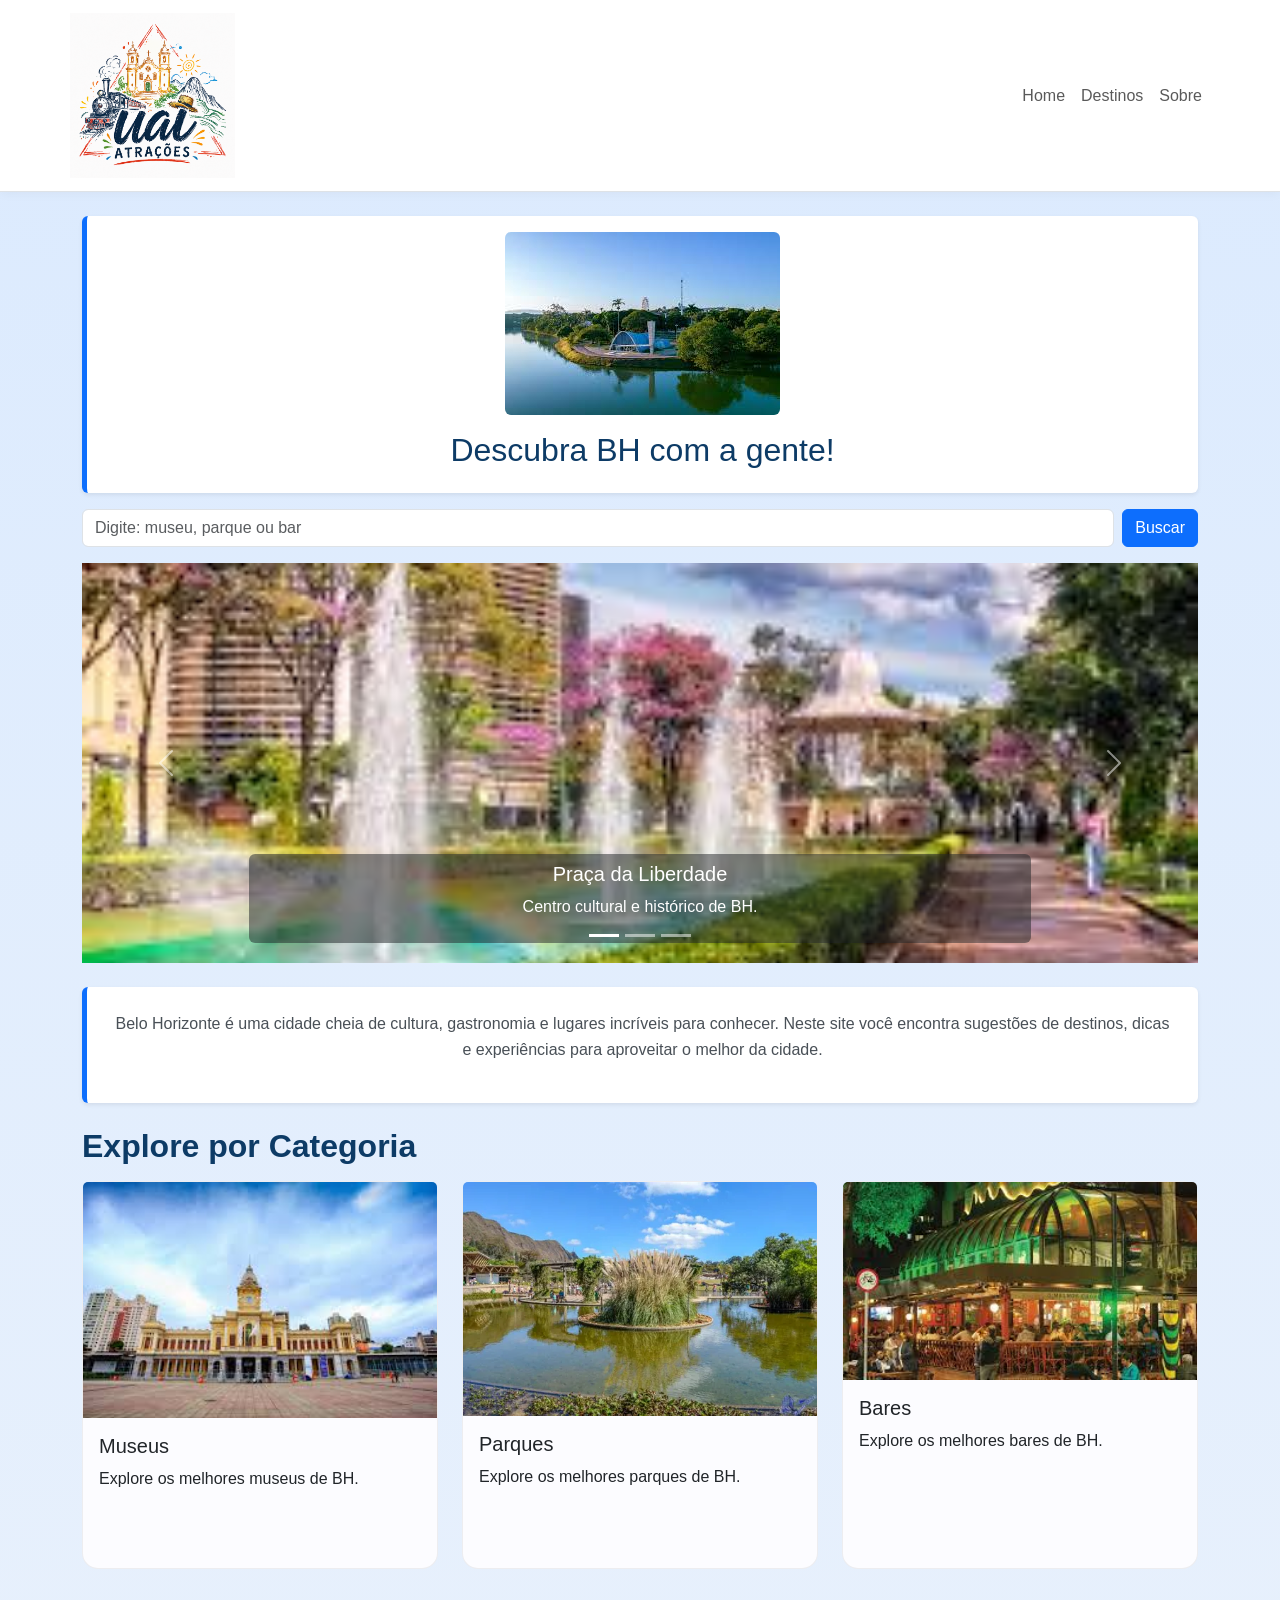
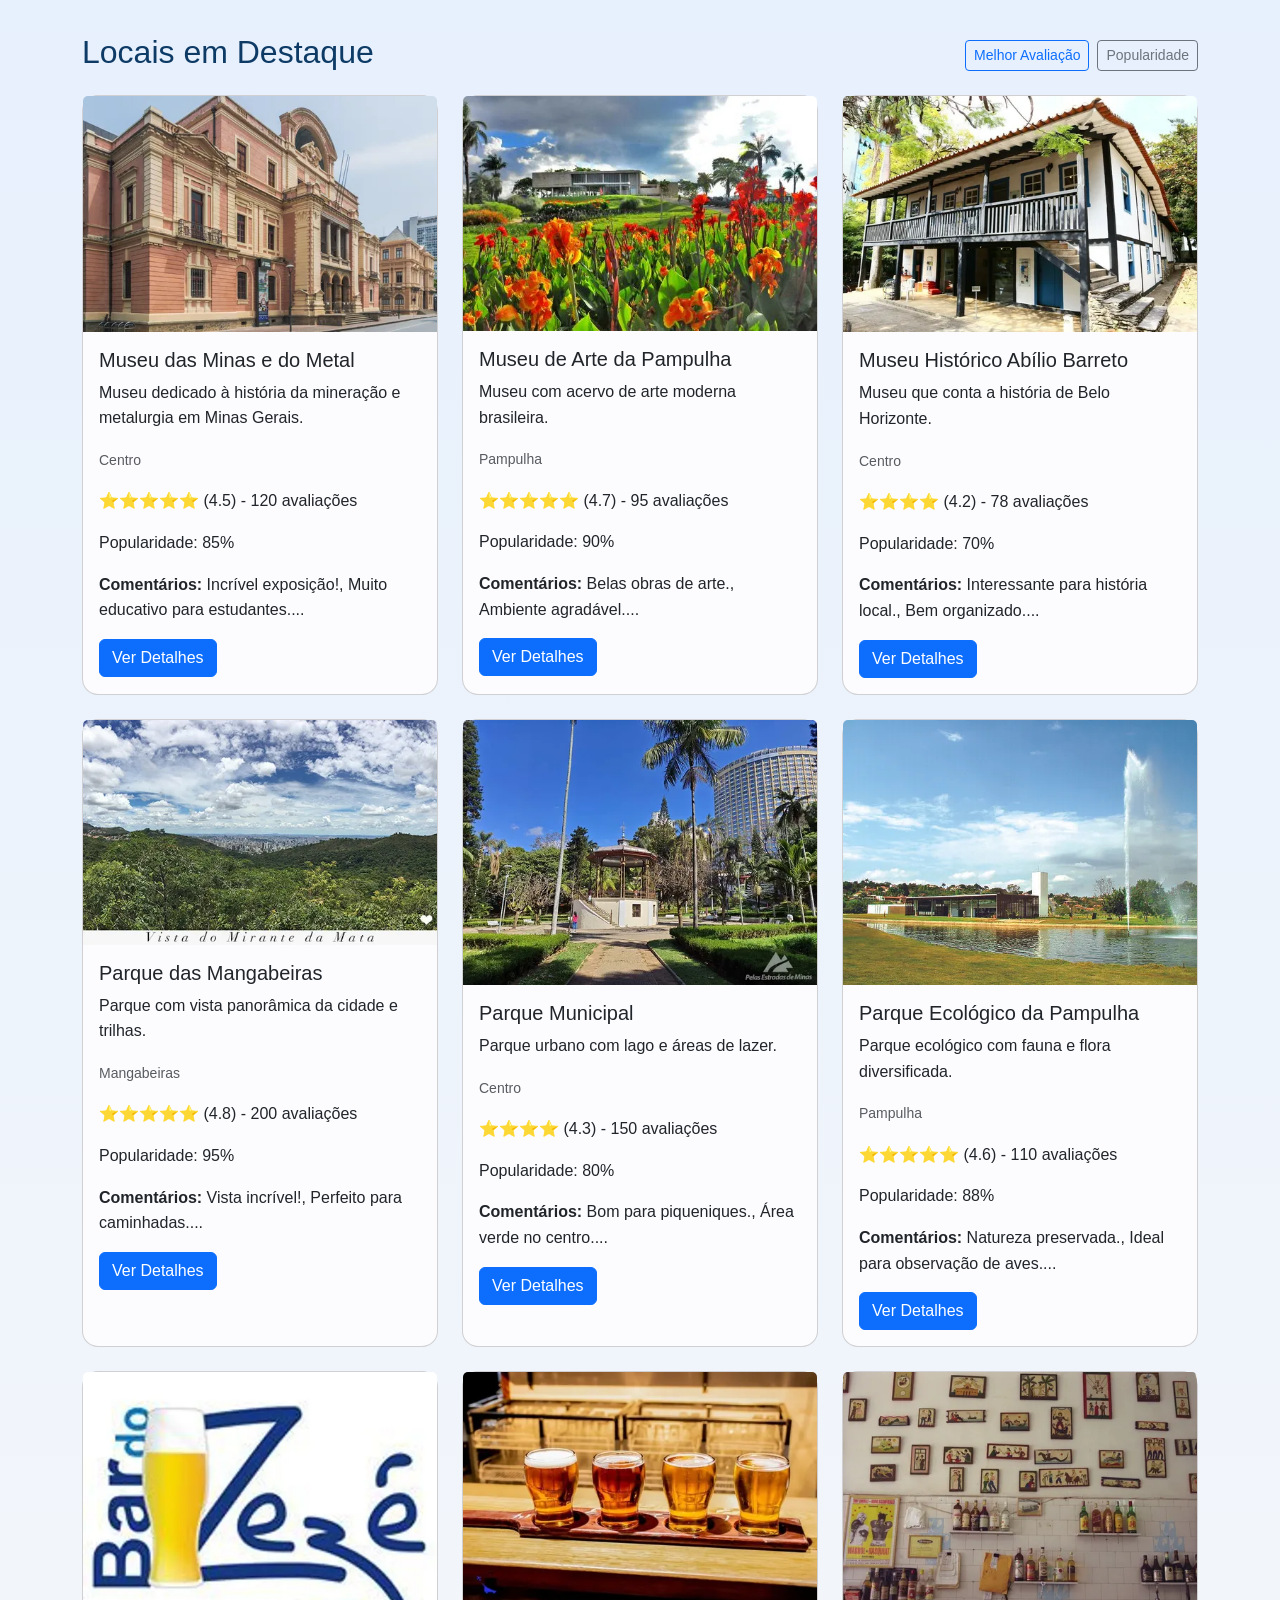
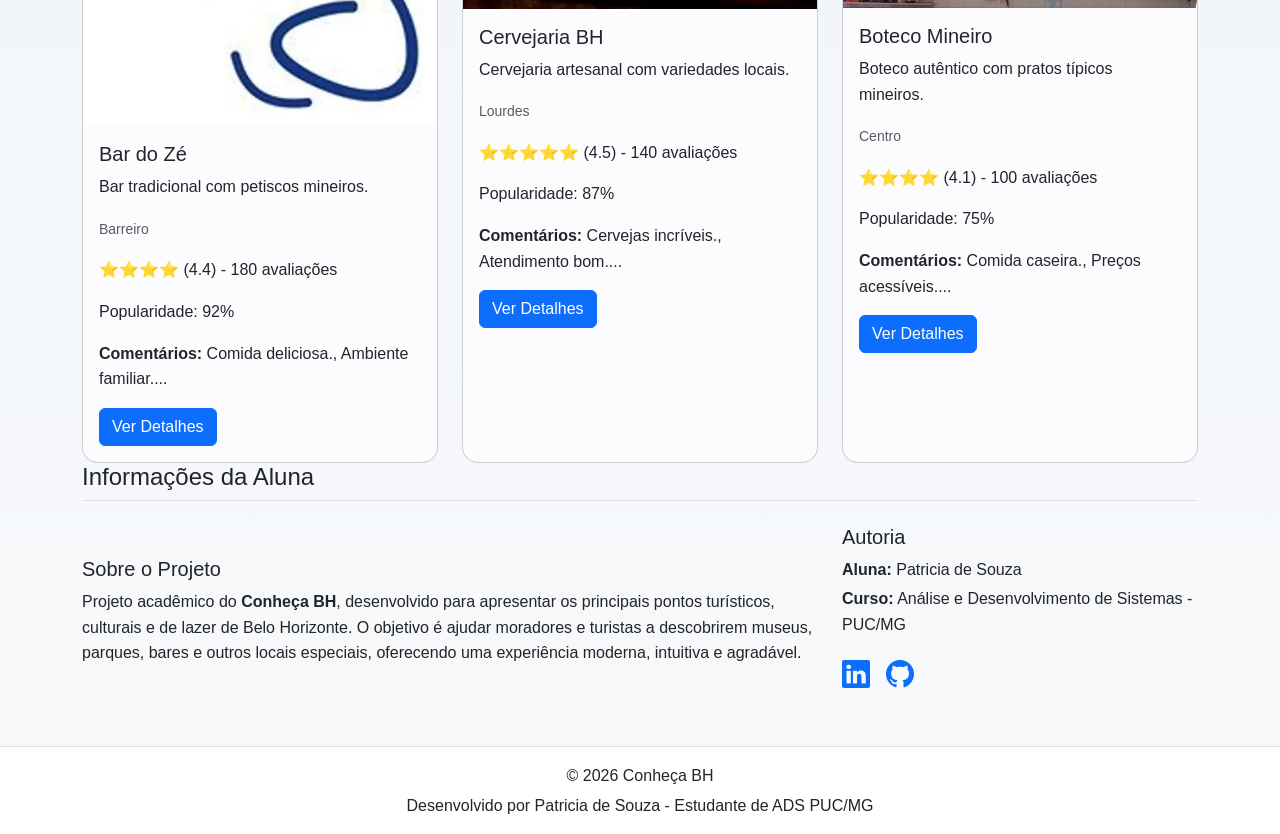
<file: index.html>
<!DOCTYPE html>
<html lang="pt-br">
<head>
  <meta charset="UTF-8">
  <meta name="viewport" content="width=device-width, initial-scale=1.0">
  <title>Conheça BH - Turismo em Belo Horizonte</title>

  <!-- Bootstrap CSS para estilização -->
  <link href="https://cdn.jsdelivr.net/npm/bootstrap@5.3.2/dist/css/bootstrap.min.css" rel="stylesheet">
  <link href="https://cdn.jsdelivr.net/npm/bootstrap-icons@1.10.5/font/bootstrap-icons.css" rel="stylesheet">

  <!-- CSS exclusivo da página inicial -->
  <link rel="stylesheet" href="assets/css/index.css">
</head>

<body class="bg-light">
  <!-- Cabeçalho da página -->
  <header class="bg-white border-bottom">
    <nav class="container navbar navbar-expand-lg navbar-light">
      <a class="navbar-brand d-flex align-items-center gap-2" href="index.html">
 <img src="assets/imagem/logo.png" alt="Logo Conheça BH" class="img-fluid" style="max-width:165px; height:auto;">

</a>

      <button class="navbar-toggler" type="button" data-bs-toggle="collapse" data-bs-target="#menu" aria-controls="menu" aria-expanded="false" aria-label="Alternar navegação">
        <span class="navbar-toggler-icon"></span>
      </button>

      <div class="collapse navbar-collapse justify-content-end" id="menu">
        <ul class="navbar-nav">
          <li class="nav-item"><a class="nav-link" href="index.html">Home</a></li>
          <li class="nav-item"><a class="nav-link" href="#secaoCategorias">Destinos</a></li>
          <li class="nav-item"><a class="nav-link" href="#sobre">Sobre</a></li>
          
        </ul>
      </div>
    </nav>
  </header>

  <!-- Conteúdo principal -->
  <main class="container my-4">
    <!-- Seção de banner -->
    <section class="text-center bg-white p-3 rounded shadow-sm">
      <img src="assets/imagem/banner.png" class="img-fluid rounded mb-3" alt="Belo Horizonte">

      <h2>Descubra BH com a gente!</h2>
    </section>

    <form class="d-flex flex-column flex-md-row justify-content-center mt-3">

  <input
    id="campoBusca"
    class="form-control mb-2 mb-md-0 w-100 w-md-50"
    type="text"
    placeholder="Digite: museu, parque ou bar">

  <button
    id="btnBuscar"
    class="btn btn-primary ms-md-2">

    Buscar

  </button>

</form>

    <!-- Destaques -->
    <section class="mt-3">
      <div id="carouselBH" class="carousel slide" data-bs-ride="carousel">
        <div class="carousel-indicators" id="carouselIndicators"></div>
        <div class="carousel-inner">
          <!-- O JavaScript preencherá aqui -->
        </div>
        <button class="carousel-control-prev" type="button" data-bs-target="#carouselBH" data-bs-slide="prev">
          <span class="carousel-control-prev-icon" aria-hidden="true"></span>
          <span class="visually-hidden">Anterior</span>
        </button>
        <button class="carousel-control-next" type="button" data-bs-target="#carouselBH" data-bs-slide="next">
          <span class="carousel-control-next-icon" aria-hidden="true"></span>
          <span class="visually-hidden">Próximo</span>
        </button>
      </div>
    </section>

    <!-- Introdução -->
    <section class="bg-white p-4 rounded shadow-sm mt-4 text-center">
      <p>
        Belo Horizonte é uma cidade cheia de cultura, gastronomia e lugares incríveis para conhecer.
        Neste site você encontra sugestões de destinos, dicas e experiências para aproveitar o melhor da cidade.
      </p>
    </section>

    <!-- Filtros por categoria -->
    <section id="secaoCategorias" class="mt-4">
      <h2 class="mb-3">Explore por Categoria</h2>
      <div class="row row-cols-1 row-cols-md-3 g-4" id="categorias">
        <!-- Cards de categoria gerados pelo JavaScript -->
      </div>
    </section>

    <!-- Locais em destaque -->
<section class="mt-5">

  <div class="d-flex justify-content-between align-items-center mb-3">

    <h2>Locais em Destaque</h2>

    <div class="d-flex gap-2">

      <button id="ordenarAvaliacao" class="btn btn-outline-primary btn-sm">
        Melhor Avaliação
      </button>

      <button id="ordenarPopularidade" class="btn btn-outline-secondary btn-sm">
        Popularidade
      </button>

    </div>

  </div>

  <div id="destinosContainer" class="row row-cols-1 row-cols-md-3 g-4">

    <!-- Cards carregados pelo JavaScript -->

  </div>

</section>

  <section id="sobre" class="mb-5">

      <h2 class="h4 border-bottom pb-2 mb-4">
        Informações da Aluna
      </h2>

      <div class="row g-4 align-items-center">

        <!-- TEXTO -->
        <div class="col-12 col-lg-8">

          <h3 class="h5">
            Sobre o Projeto
          </h3>

          <p class="mb-0">

           Projeto acadêmico do <strong>Conheça BH</strong>,
desenvolvido para apresentar os principais pontos turísticos,
culturais e de lazer de Belo Horizonte. 
O objetivo é ajudar moradores e turistas a descobrirem
museus, parques, bares e outros locais especiais,
oferecendo uma experiência moderna, intuitiva e agradável.


          </p>

        </div>


        <!-- AUTORIA -->
        <div class="col-12 col-lg-4">

          <h3 class="h5">
            Autoria
          </h3>

          <p class="mb-1">
            <strong>Aluna:</strong> Patricia de Souza
          </p>

          <p class="mb-3">
            <strong>Curso:</strong> Análise e Desenvolvimento de Sistemas - PUC/MG
          </p>

          <!-- REDES -->
          <div class="d-flex gap-3 fs-3">
<!-- LINKEDIN -->
<a href="https://www.linkedin.com/in/patricia-de-souza-36a33151"
   target="_blank"
   rel="noopener noreferrer"
   class="social-link">

  <i class="bi bi-linkedin"></i>

</a>

            <!-- GITHUB -->
            <a href="https://github.com/PatriciaSouza1976"
               target="_blank"
               rel="noopener noreferrer"
               class="social-link">

                             <i class="bi bi-github"></i>

            </a>

          </div>

        </div>

      </div>

    </section>

  </main>

  <!-- Rodapé -->
  <footer id="footerContato" class="bg-white border-top mt-5">
    <div class="container text-center py-3">
      <p class="mb-1">©️ 2026 Conheça BH</p>
      <p class="mb-0">
        Desenvolvido por Patricia de Souza - Estudante de ADS PUC/MG
      </p>
    </div>
  </footer>

  <!-- Bootstrap JS necessário para o carousel -->
  <script src="https://cdn.jsdelivr.net/npm/bootstrap@5.3.2/dist/js/bootstrap.bundle.min.js"></script>
  <!-- JavaScript personalizado -->
  <script src="assets/js/app.js"></script>
</body>
</html>
</file>
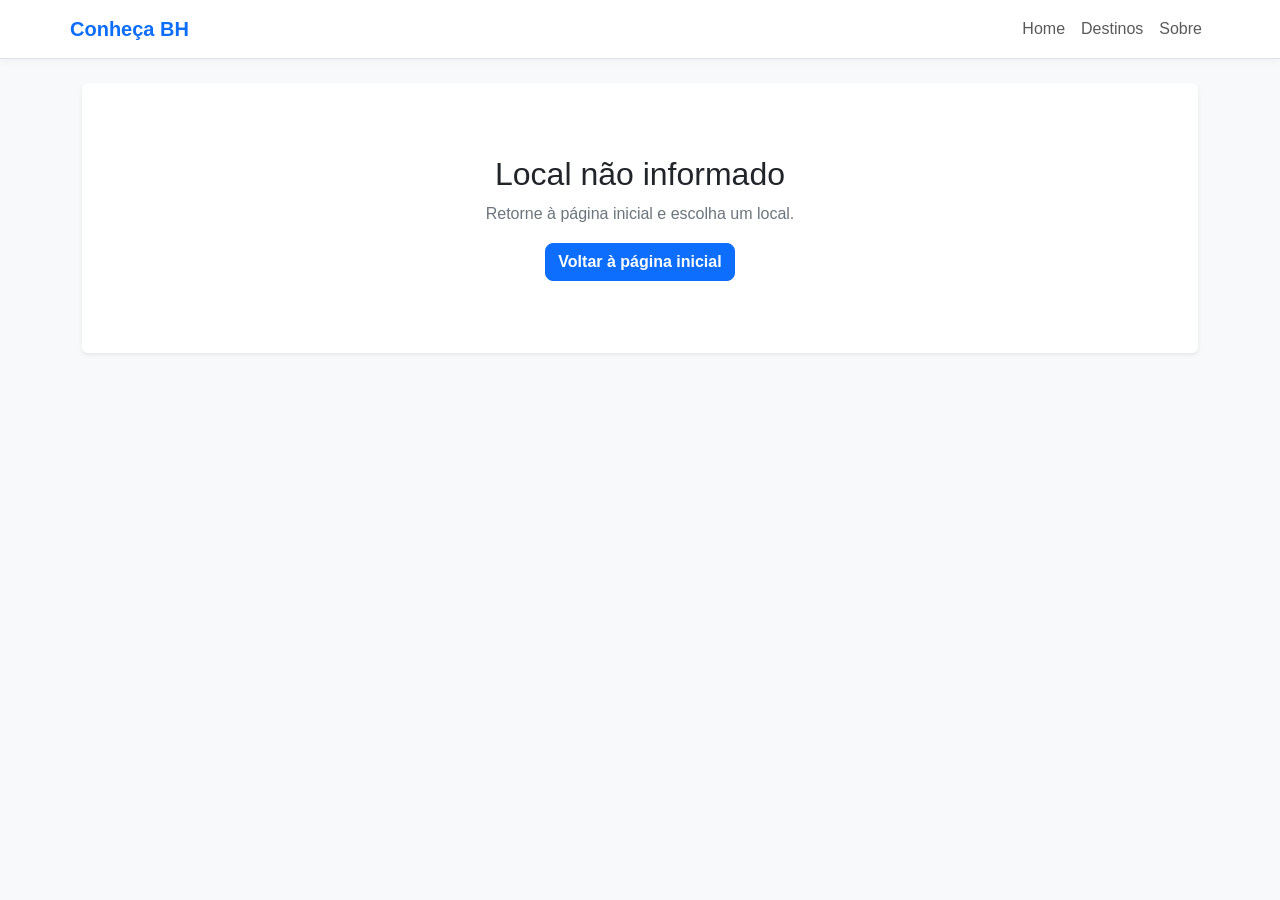
<file: detalhe.html>
<!DOCTYPE html>
<html lang="pt-br">
<head>
  <meta charset="UTF-8">
  <meta name="viewport" content="width=device-width, initial-scale=1.0">
  <title>Conheça BH - Detalhes</title>

  <!-- Bootstrap CSS para estilização -->
  <link href="https://cdn.jsdelivr.net/npm/bootstrap@5.3.2/dist/css/bootstrap.min.css" rel="stylesheet">
  <link href="https://cdn.jsdelivr.net/npm/bootstrap-icons@1.10.5/font/bootstrap-icons.css" rel="stylesheet">

  <!-- CSS exclusivo da página de detalhes -->
  <link rel="stylesheet" href="assets/css/detalhe.css">
</head>

<body class="bg-light">
  <!-- Cabeçalho da página -->
  <header class="bg-white border-bottom">
    <nav class="container navbar navbar-expand-lg navbar-light">
      <a class="navbar-brand text-primary" href="index.html">Conheça BH</a>
      <button class="navbar-toggler" type="button" data-bs-toggle="collapse" data-bs-target="#menuDetalhe" aria-controls="menuDetalhe" aria-expanded="false" aria-label="Alternar navegação">
        <span class="navbar-toggler-icon"></span>
      </button>
      <div class="collapse navbar-collapse justify-content-end" id="menuDetalhe">
        <ul class="navbar-nav">
          <li class="nav-item"><a class="nav-link" href="index.html">Home</a></li>
          <li class="nav-item"><a class="nav-link" href="index.html#secaoCategorias">Destinos</a></li>
          <li class="nav-item"><a class="nav-link" href="index.html#sobre">Sobre</a></li>
         
        </ul>
      </div>
    </nav>
  </header>

  <!-- Conteúdo principal -->
  <main class="container my-4">
    <section id="conteudoDetalhes" class="bg-white p-4 rounded shadow-sm">
      <!-- Conteúdo de categoria gerado pelo JavaScript -->
      <div class="text-center py-5">
        <h2 class="mb-3">Carregando locais...</h2>
        <p class="text-muted">Aguarde enquanto carregamos os locais da categoria selecionada.</p>
      </div>
    </section>
  </main>

  <!-- Bootstrap JS necessário para o menu responsivo -->
  <script src="https://cdn.jsdelivr.net/npm/bootstrap@5.3.2/dist/js/bootstrap.bundle.min.js"></script>
  <!-- JavaScript personalizado -->
  <script src="assets/js/app.js"></script>
</body>
</html>
</file>
<file: assets/css/index.css>
/* CSS personalizado para a página inicial (index.html) */

html {
  scroll-behavior: smooth;
}

/* Header e tipografia */
body {
  font-family: 'Arial', sans-serif;
  line-height: 1.6;
  background: linear-gradient(to bottom, #dbeafe, #f8f9fa);
}

header {
  box-shadow: 0 2px 10px rgba(0, 0, 0, 0.04);
  background-color: #0d6efd;
}

.navbar-brand {
  font-weight: 700;
  color: white !important;
}

/* Carousel */
.carousel-item img {
  height: 400px;
  object-fit: cover;
}

.carousel-caption {
  background: rgba(0, 0, 0, 0.55);
  border-radius: 0.5rem;
}

/* Cards de destaque e categoria */
.card {
  transition: transform 0.3s ease, box-shadow 0.3s ease;
  border-radius: 1rem;
}

.card:hover {
  transform: translateY(-5px);
  box-shadow: 0 10px 25px rgba(0, 0, 0, 0.08);
}

.categoria-card {
  cursor: pointer;
  border: 1px solid rgba(0, 0, 0, 0.06);
}

.categoria-card:hover {
  transform: translateY(-5px);
  border-color: rgba(13, 110, 253, 0.4);
}

.categoria-card .card-body {
  min-height: 150px;
}

.destaque-card img {
  height: 260px;
  object-fit: cover;
}

.destaque-card {
  border: none;
}

/* Animação de fade-in nos cards */
@keyframes fadeIn {
  from { opacity: 0; transform: translateY(20px); }
  to { opacity: 1; transform: translateY(0); }
}

.card {
  animation: fadeIn 0.5s ease;
}

/* Loading animation */
.loading {
  opacity: 0.5;
  pointer-events: none;
}

.loading::after {
  content: "Carregando...";
  display: block;
  text-align: center;
  margin-top: 10px;
  color: #6c757d;
}

/* Estrelas de avaliação */
.stars {
  color: #ffc107;
}

/* Seção de categorias */
#secaoCategorias {
  padding-bottom: 1rem;
}

#secaoCategorias h2 {
  font-weight: 700;
}

/* Introdução */
section.bg-white p {
  color: #495057;
}

/* Responsividade adicional */
@media (max-width: 768px) {
  .navbar-nav {
    text-align: center;
  }

  .d-flex.justify-content-between {
    flex-direction: column;
    align-items: stretch !important;
  }

  .d-flex.justify-content-between > div {
    margin-top: 10px;
  }
}
/* Títulos */
h2 {
  color: #0d3b66;
}

/* Seções */
section.bg-white {
  background-color: #ffffff;
  border-left: 5px solid #0d6efd;
}

/* Cards */
.card {
  background-color: #fcfcff;
}
</file>
<file: assets/css/detalhe.css>
/* CSS personalizado para a página de detalhes (detalhe.html) */

html {
  scroll-behavior: smooth;
}

/* Header e navegação */
body {
  font-family: 'Arial', sans-serif;
  line-height: 1.6;
  background-color: #f8f9fa;
}

header {
  box-shadow: 0 2px 10px rgba(0, 0, 0, 0.04);
}

.navbar-brand {
  font-weight: 700;
}

/* Categoria Banner */
.categoria-banner {
  position: relative;
  height: 400px;
  overflow: hidden;
  border-radius: 1rem;
  margin-bottom: 2rem;
}

.categoria-banner img {
  width: 100%;
  height: 100%;
  object-fit: cover;
}

.categoria-banner-text {
  background: rgba(0, 0, 0, 0.4);
  backdrop-filter: blur(2px);
}

.categoria-banner-text h1 {
  font-weight: 700;
  text-shadow: 2px 2px 4px rgba(0, 0, 0, 0.3);
}

.categoria-banner-text p {
  font-size: 1.1rem;
  text-shadow: 1px 1px 2px rgba(0, 0, 0, 0.3);
}

/* Seção de conteúdo */
#conteudoDetalhes {
  animation: fadeIn 0.5s ease;
}

/* Cards de detalhe */
.detalhe-card {
  transition: all 0.3s ease;
  border: 1px solid rgba(0, 0, 0, 0.06);
  border-radius: 1rem;
  overflow: hidden;
}

.detalhe-card:hover {
  transform: translateY(-8px);
  box-shadow: 0 15px 35px rgba(0, 0, 0, 0.12);
  border-color: rgba(13, 110, 253, 0.2);
}

.detalhe-card img {
  height: 280px;
  object-fit: cover;
  transition: transform 0.3s ease;
}

.detalhe-card:hover img {
  transform: scale(1.05);
}

.detalhe-card .card-body {
  padding: 1.5rem;
}

.detalhe-card .card-title {
  font-weight: 700;
  font-size: 1.3rem;
  margin-bottom: 0.5rem;
}

.detalhe-card .card-text {
  margin-bottom: 0.75rem;
}

/* Comentários */
.detalhe-comentarios {
  margin-top: 1rem;
  padding-top: 1rem;
  border-top: 1px solid rgba(0, 0, 0, 0.1);
}

.detalhe-comentarios ul {
  list-style-type: none;
}

.detalhe-comentarios li {
  padding: 0.5rem 0;
  padding-left: 1rem;
  position: relative;
  color: #6c757d;
  font-style: italic;
}

.detalhe-comentarios li::before {
  content: "•";
  position: absolute;
  left: 0;
  color: #0d6efd;
  font-weight: bold;
}

/* Estrelas de avaliação */
.stars {
  color: #ffc107;
  font-size: 1.2rem;
}

/* Botões */
.btn {
  border-radius: 0.5rem;
  font-weight: 600;
  transition: all 0.3s ease;
}

.btn-primary {
  background-color: #0d6efd;
  border-color: #0d6efd;
}

.btn-primary:hover {
  background-color: #0b5ed7;
  border-color: #0b5ed7;
  transform: translateY(-2px);
  box-shadow: 0 5px 15px rgba(13, 110, 253, 0.3);
}

.btn-secondary {
  background-color: #6c757d;
  border-color: #6c757d;
}

.btn-secondary:hover {
  background-color: #5c636a;
  border-color: #5c636a;
  transform: translateY(-2px);
}

/* Badge */
.badge {
  font-size: 0.85rem;
  padding: 0.35rem 0.65rem;
  font-weight: 600;
}

/* Grid responsivo */
.row-cols-1 {
  gap: 1.5rem;
}

@media (min-width: 768px) {
  .row-cols-md-2 {
    gap: 2rem;
  }

  .categoria-banner {
    height: 450px;
  }
}

@media (max-width: 768px) {
  .categoria-banner {
    height: 300px;
  }

  .categoria-banner-text h1 {
    font-size: 2rem;
  }

  .detalhe-card img {
    height: 200px;
  }

  .d-flex.justify-content-between {
    flex-direction: column;
    gap: 1rem;
  }

  .d-flex.justify-content-between > a {
    width: 100%;
  }
}

/* Animação de fade-in */
@keyframes fadeIn {
  from {
    opacity: 0;
    transform: translateY(20px);
  }
  to {
    opacity: 1;
    transform: translateY(0);
  }
}

/* Loading animation */
.loading {
  opacity: 0.5;
  pointer-events: none;
}

/* Texto mutado para informações secundárias */
.text-muted {
  color: #6c757d !important;
}

/* Rodapé */
footer {
  margin-top: auto;
  box-shadow: 0 -2px 10px rgba(0, 0, 0, 0.04);
}

/* Suavidade geral */
* {
  transition-timing-function: ease;
}
</file>
